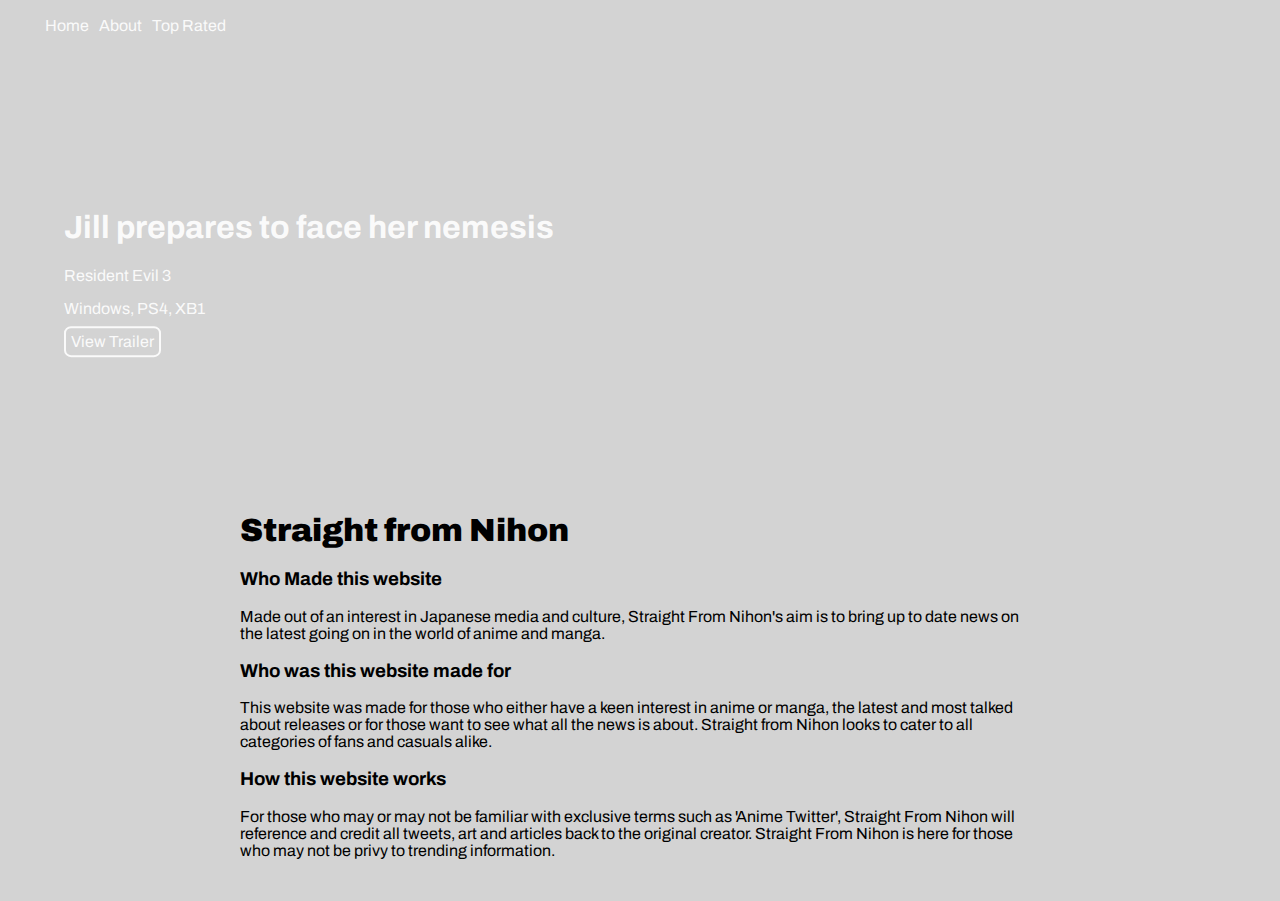
<file: about.html>
<!DOCTYPE html>
<html lang="en">
<head>
  <meta charset="UTF-8">
  <meta name="viewport" content="width=device-width, initial-scale=1.0">
  <meta http-equiv="X-UA-Compatible" content="ie=edge">
  <title>About</title>
  <link rel="stylesheet" href="css/style.css">
</head>
<body style = "background-color: #D3D3D3;" >
  
  
        <div class = "Android-17-image">
          
         <div class="bgtext">
        <header>
             <ul id = "navbar">
                 <li><a href="index.html">Home</a></li>
                 <li><a href="about.html">About</a></li>
                 <li><a href="toprated.html">Top Rated</a></li>
                </ul> 
          
         
          
  </header>
       
    </div>
          
                 <div class = "Android-17-text">
                         <h1>Jill prepares to face her nemesis</h1>
                          <p>Resident Evil 3</p>
                          <p>Windows, PS4, XB1</p>
                          <a class="Android-btn" href = "https://www.youtube.com/watch?v=P-IMQHPXvdc" target = "_blank">View Trailer</a>
                </div>
            </div>
  
                      
  
<!--               <div class = "Android-17-video">  <iframe width="560" height="315" src="https://www.youtube.com/embed/kdOvQyIw-ZU" frameborder="0" allow="autoplay; encrypted-media" allowfullscreen></iframe>
                </div>   -->
  
  
  
          <div class  ="about-text">
                   <h1><strong>Straight from Nihon</strong></h1>
            
                  <h3>Who Made this website</h3>
                  <p>Made out of an interest in Japanese media and culture, Straight From Nihon's aim is to bring up to date news on the latest
                    going on in the world of anime and manga.</p>

                  <h3>Who was this website made for</h3>
                  <p>This website was made for those who either have a keen interest in anime or manga, the latest and most talked about releases or for those
                    want to see what all the news is about. Straight from Nihon looks to cater to all categories of fans and casuals alike.
                  </p>

                  <h3>How this website works</h3>
                  <p>For those who may or may not be familiar with exclusive terms such as 'Anime Twitter', Straight From Nihon will reference and credit
                    all tweets, art and articles back to the original creator. Straight From Nihon is here for those who
                    may not be privy to trending information.
                  </p>
            </div>
  
</body>
</html>
</file>
<file: css/style.css>
@import url('https://fonts.googleapis.com/css?family=Archivo');
@import url('https://fonts.googleapis.com/css?family=IBM+Plex+Sans');

*{
  box-sizing: border-box;
}

body, html{
  height: 100%;
  margin: 0;
  padding:0;
  font-family: Archivo;
}

/* Main header with navigation for Home, About & Top Rated*/
/* https://images.nintendolife.com/f1077e4f67f8a/animal-crossing-new-horizons.original.jpg */
/* https://attackofthefanboy.com/wp-content/uploads/2018/08/Dragon-Quest-XI-Companions.jpg */
/* Background image */
.bgimg{
  background: url('https://images.nintendolife.com/f1077e4f67f8a/animal-crossing-new-horizons.original.jpg ');
  min-height: 450px;
  background-size: cover;
  background-position: center;
  padding:0;
  position: relative;
  top: 0;
}

/* Container for UL holding text*/
.bgtext{
  position: absolute;
  
}

.bgtext ul{
/*   float: left; */
  
}

.bgtext ul li{
  list-style-type: none;
  display: block;
  float: left; 
}

.bgtext li a{
  text-decoration: none;
  color: #fff;
  padding: 5px;
}

.bgtext li a:hover{
  color: rgb(131, 128, 128);
 transition: all 0.8s;
}

.bginnertext{
  padding:100px;
  display: flex;
  align-items: center;
  flex-direction: column;
  justify-content: center;
  color: #000;
}

#newsletter{
  padding: 15px;
/*   height: 100px;
  width: 100%; */
  color: #fff;
  background-color: #696969;
  
}

#newsletter h1{
/*   float: left; */
}

#newsletter form{
float: right;
margin-top: -45px;
}

#newsletter input[type="text"]{
  padding; 4px;
  height: 25px;
  width: 250px;
 
}

#newsletter .button_1{
  height: 30px;
  background: #eee;
  border: 0;
  padding-left: 20px;
  padding-right: 20px;
}

main{
/*   max-width: 1300px; */
  margin: auto;
  
}

main img{
/*   display: block; */
  width: 400px;
  height: auto;
}
/* Main Header Text */
.main-header-text{
  text-align: center;
  font-size: 30px;
/*   border-bottom: 3px solid #000;
  width: 20%; */
  letter-spacing: 0px;
  
}

/* World Seeker  */

/* Originally game articles */
.game-articles{
 display: grid;
 grid-template-columns: repeat(auto-fill, minmax(600px, auto));
  padding: 15px;
 margin-left: 15px;
/*   background-color: gray; */
  grid-gap: 1em;
  
}

/* .world-seeker{
  display: flex;
  flex-direction: column;
  justify-content: flex-start;
  align-items: flex-start;
}

.world-seeker-text{
  display: flex;
  flex-direction: column;
  justify-content: flex-end;
  align-items: flex-end;
 width: 300px;
} */

.world-seeker-image{
  width: 100%;
}

.world-seeker-text{
  
}

.persona-5-image{
  margin-top: 10px;
  width: 100%;
}

.nier-image{
  margin-top: 10px;
  width:100%;
}


.luffy-image{
  float: left;
  display: block;
}

/* Footer */

.nihon-footer{
  text-align: center;
  margin-top: 35px;
  background-color: #696969;
  color:#fff;
  padding: 0.7rem 1rem;
  position: relative;
  bottom: 0;
  left: 0;
  width: 100%;
}

.nihon-footer-text{
  padding: 
}


/* Top Rated */



.nihon-navbar{
  background-color: #DCDCDC;
  list-style-type: none;
  margin:0;
  padding:0;
  overflow: hidden;
  border-bottom: 8px solid yellow;
}

.nihon-navbar li{
  float: left;
}

.nihon-navbar li a{
  display: block;
  color: white;
  text-align: center;
  color: black;
  text-decoration: none;
  padding: 1em 1em;
}

/* Old: https://images.unsplash.com/photo-1493514901090-977e25adc0ad?ixlib=rb-0.3.5&ixid=eyJhcHBfaWQiOjEyMDd9&s=3f1e340a500a0c06521ca68a68284a69&auto=format&fit=crop&w=1500&q=80 */
/* https://66.media.tumblr.com/e8c003c461bb9b0bfd1e170a7ed3bcd1/bb620107a365bf5f-62/s640x960/3f0a8f07e744399a2fd593d59e18ed3d8fde18ae.jpg */
.top-rated-showcase{
  background: url('https://static.tumblr.com/gpbjshz/j7nnx60yo/7.png');
  opacity: 0.9;
  min-height: 500px;
  margin-top: -3px;
  font-family: sans-serif;
  display: flex;
  flex-direction: column;
  align-items: left;
  justify-content: center;
  color: #000;
  background-repeat:no-repeat;
  background-size: cover;
}


.venom-snake-image{
  float: left;
  shape-outside: circle();
  border-radius: 180px;
  width: 250px;
  height: 150px;
  margin-right: 6em;
  margin-bottom: 2em;
}

.top{
/*   max-width: 700px;
  margin: auto; */
  background: #DCDCDC;
}

.top img{
/*  display: block;
  width: 100%; */
}

.top-jrpg-header-text{
  color: white;
  margin-left: 100px;
  background-color: black;
  border-radius: 5px;
  padding-left:1em;
  padding-right: 1em;
}


#jrpg-inner-text{
  
 
}


#jrpg-inner-text p {
  background-color: #FFFAFA;
  text-align: center;
  display: inline;
  margin-left: 100px;
  padding-left: 2em;
  padding-right: 2em;
  border-radius: 5px;
}


#jrpg-inner-text p:hover{
  background-color:#778899;
}



.top-jrpg{
  max-width:1300px;
  margin: 0 auto;
  display: grid;
  grid-template-columns: repeat(auto-fit, minmax(300px, 1fr)) ;
  
}

.DQtop{
/*   grid-column: 1/3;
  width: 100%; */
}


.top-fighters{
  display: grid;
  grid-template-columns: repeat(auto-fit, minmax(300px, 1fr));
  max-width: 1300px;
  margin: 0 auto;
}


.top-fighting-text{
  display: flex;
  justify-content: center;
  color: white;
  background-color: black;
  border-radius: 5px;
  width: 50%;
  align-items: center;
  margin-left: 80px;

  /* color: white;
  margin-left: 100px;
  background-color: black;
  border-radius: 5px;
  padding-left:1em;
  padding-right: 1em; */
}

#fighters-inner-text p{
  display: flex;
  justify-content: center;
  background-color: black;
  color: white;
  width: 50%;
  margin-left: 90px;
  
}

#fighters-inner-text p:hover{
  color: black;
  background-color: white;
  cursor: pointer;
  transition: 300ms ease-in-out 100ms;
}





.top-manga{
  display: grid;
  grid-template-columns: repeat(auto-fit, minmax(300px, 1fr));
  max-width: 1300px;
  margin: 0 auto;
  margin-top: 30px;
}


.top-manga-header{
  background-color: black;
  color: white;
}


/* Media Queries */

/* @media screen 
  and (device-width: 320px) {
  
  .world-seeker-text{
    display: flex;
    width: 10vw;
  }
  
  main{
    display: grid;
    grid-template-columns: 100%;
  }
  
  
  
} */

/* About Page */
/* https://steamcdn-a.akamaihd.net/steam/apps/952060/header.jpg?t=1583732360 */
/* http://i2.wp.com/shoryuken.com/wp-content/uploads/2018/09/dbfz-android-17-teaser-pic-2.jpg?fit=1200%2C675 */
.Android-17-image{
  background: url('https://static0.gamerantimages.com/wordpress/wp-content/uploads/2020/01/resident-evil-3-2.jpg');
  min-height: 490px;
  display: block;
  max-width: 100%;
  background-position: top;
  background-size: cover;
  color: white;
  margin-top: -20px;
  opacity: 0.9;
  
}

.Android-17-text{
  transform: translate(5%,150%)
}

.Android-btn{
  border: 2px solid #fff;
  border-radius: 7px;
  padding: 5px 5px;
  width: 140px;
  overflow: hidden;
  text-align: center;
  text-decoration: none;
  color: white;
}

.Android-btn:hover{
  color: #000;
  background-color: white;
  cursor: pointer;
}



.Android-17-video{
  max-width: 100%;
  height: 0;
  padding-bottom: 23.2%;
  position: relative;
  margin-left: 500px;
}

.Android-17-video iframe{
  position: absolute;
  width: 60%;
   height: 100% ;
  
}

.about-text{
  font-family: Archivo;
  margin: auto;
/*   border: 3px solid black; */
  max-width: 800px;
}

@media (max-width: 400px){
  
  .nihon-footer{
   color: red;
  }
  
}

/* @media screen and (max-width: 400px) {
  .game-articles img {
    width: 50%;
  }
  
  .world-seeker-text {
    font-size: 3vw;
  }
  
  
  
} */
</file>
